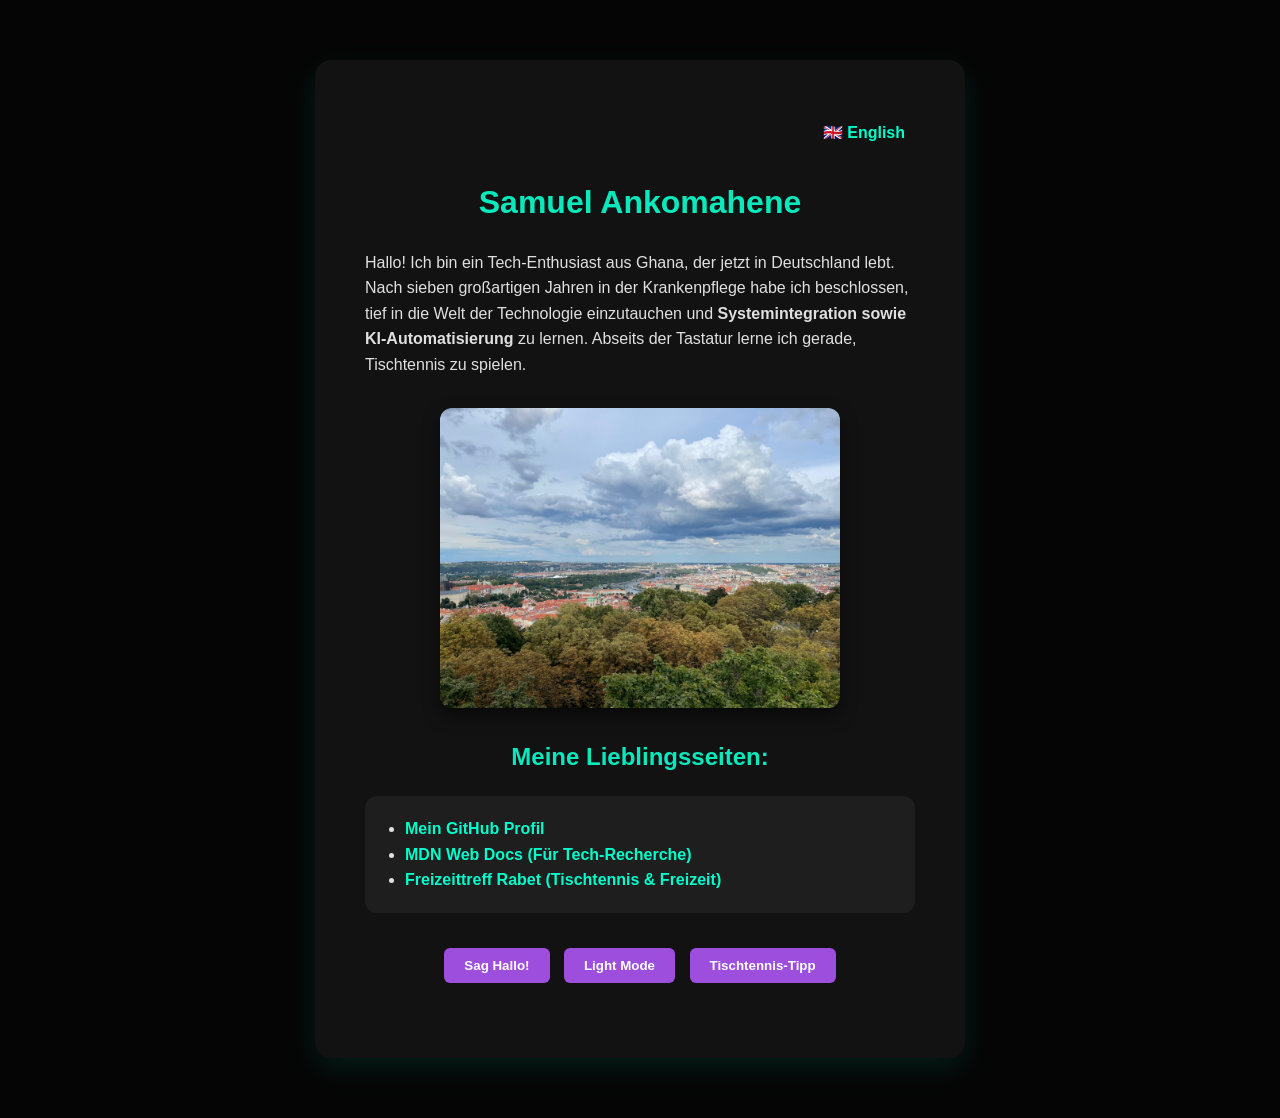
<file: index.html>
<!DOCTYPE html>
<html lang="de">
<head>
    <meta charset="UTF-8">
    <meta name="viewport" content="width=device-width, initial-scale=1.0">
    <title>Über mich - Sammy</title>
    <link rel="stylesheet" href="style.css">
</head>
<body>
    <!-- Language Toggle -->
    <div style="text-align: right; padding: 10px;">
        <a href="index-en.html" style="text-decoration: none; font-weight: bold; color: #00ffcc;">🇬🇧 English</a>
    </div>

    <h1>Samuel Ankomahene</h1>
    
    <p>Hallo! Ich bin ein Tech-Enthusiast aus Ghana, der jetzt in Deutschland lebt. Nach sieben großartigen Jahren in der Krankenpflege habe ich beschlossen, tief in die Welt der Technologie einzutauchen und <strong>Systemintegration sowie KI-Automatisierung</strong> zu lernen. Abseits der Tastatur lerne ich gerade, Tischtennis zu spielen.</p>
    
    <img src="foto.jpg" alt="Ein Foto von Samuel" width="400">
    
    <h2>Meine Lieblingsseiten:</h2>
    <ul>
        <li><a href="https://github.com/samuelankomahene" target="_blank">Mein GitHub Profil</a></li>
        <li><a href="https://developer.mozilla.org/de/" target="_blank">MDN Web Docs (Für Tech-Recherche)</a></li>
        <li><a href="https://www.leipzig.de/leben-in-leipzig/kinder-und-familie/freizeitangebote-fuer-kinder-und-jugendliche/freizeittreffs/rabet" target="_blank">Freizeittreff Rabet (Tischtennis & Freizeit)</a></li>
    </ul>
    
    <div style="text-align: center; margin-top: 30px;">
        <button id="alertBtn">Sag Hallo!</button>
        <button id="themeBtn">Light Mode</button>
        <button id="hobbyBtn">Tischtennis-Tipp</button>
    </div>
    
    <p id="hobbyText" style="text-align: center; margin-top: 20px; font-weight: bold;"></p>

    <script src="script.js"></script>
</body>
</html>
</file>
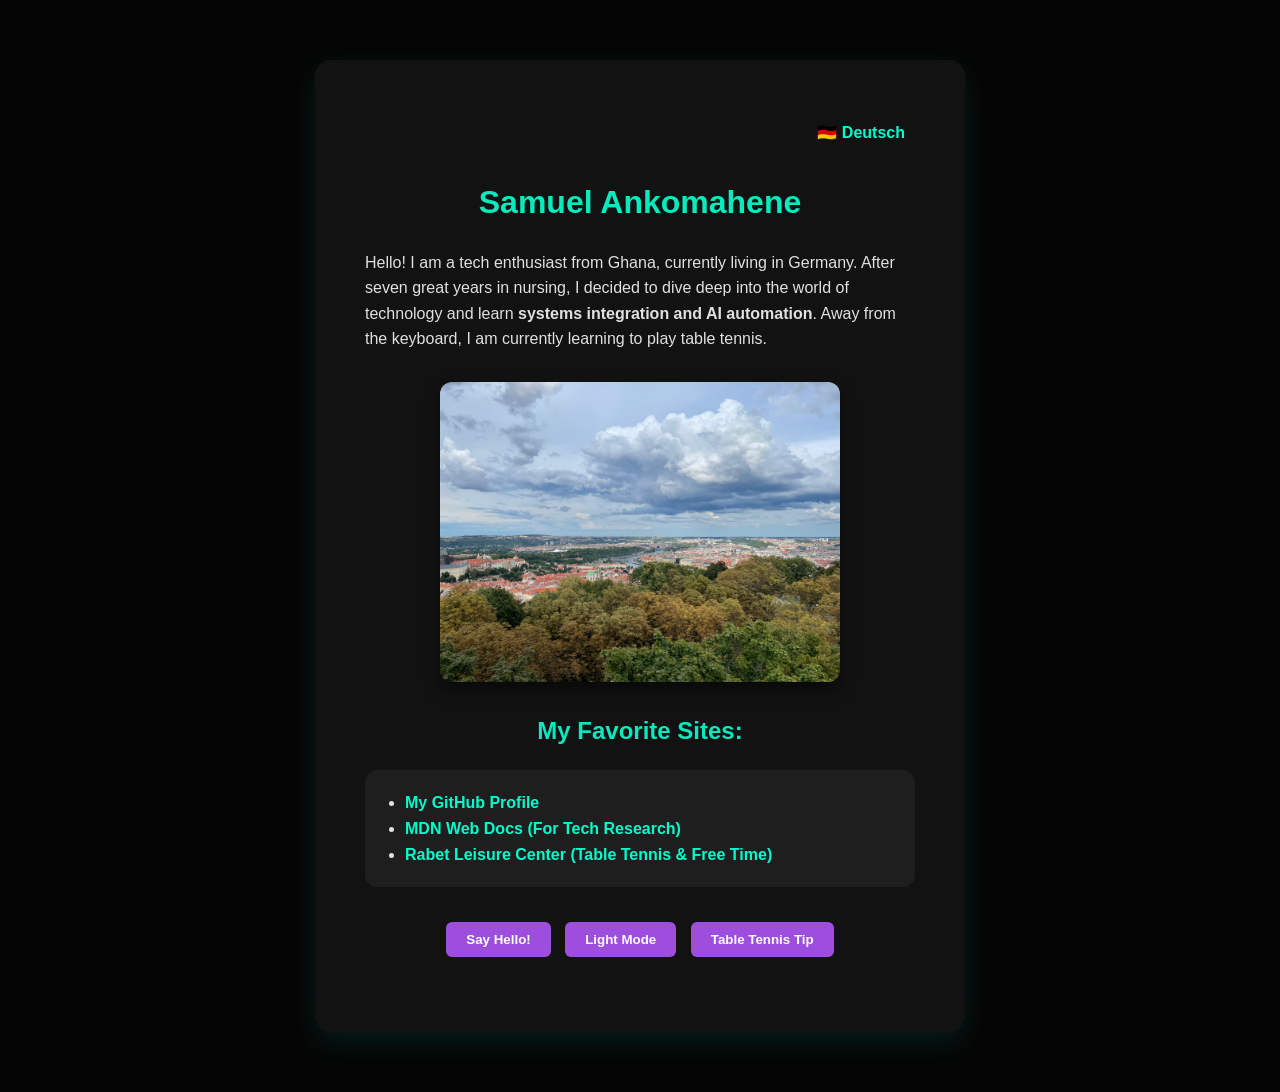
<file: index-en.html>
<!DOCTYPE html>
<html lang="en">
<head>
    <meta charset="UTF-8">
    <meta name="viewport" content="width=device-width, initial-scale=1.0">
    <title>About Me - Sammy</title>
    <link rel="stylesheet" href="style.css">
</head>
<body>
    <!-- Language Toggle -->
    <div style="text-align: right; padding: 10px;">
        <a href="index.html" style="text-decoration: none; font-weight: bold; color: #00ffcc;">🇩🇪 Deutsch</a>
    </div>

    <h1>Samuel Ankomahene</h1>
    
    <p>Hello! I am a tech enthusiast from Ghana, currently living in Germany. After seven great years in nursing, I decided to dive deep into the world of technology and learn <strong>systems integration and AI automation</strong>. Away from the keyboard, I am currently learning to play table tennis.</p>
    
    <img src="foto.jpg" alt="A photo of Samuel" width="400">
    
    <h2>My Favorite Sites:</h2>
    <ul>
        <li><a href="https://github.com/samuelankomahene" target="_blank">My GitHub Profile</a></li>
        <li><a href="https://developer.mozilla.org/en-US/" target="_blank">MDN Web Docs (For Tech Research)</a></li>
        <li><a href="https://www.leipzig.de/leben-in-leipzig/kinder-und-familie/freizeitangebote-fuer-kinder-und-jugendliche/freizeittreffs/rabet" target="_blank">Rabet Leisure Center (Table Tennis & Free Time)</a></li>
    </ul>
    
    <div style="text-align: center; margin-top: 30px;">
        <button id="alertBtn">Say Hello!</button>
        <button id="themeBtn">Light Mode</button>
        <button id="hobbyBtn">Table Tennis Tip</button>
    </div>
    
    <p id="hobbyText" style="text-align: center; margin-top: 20px; font-weight: bold;"></p>

    <script src="script.js"></script>
</body>
</html>
</file>
<file: style.css>
/* The main browser background (Almost black) */
html {
    background-color: #050505; 
}

/* The "Floating Card" */
body {
    font-family: 'Helvetica Neue', Arial, sans-serif;
    background-color: #121212; /* Dark card background */
    color: #e0e0e0; /* Light grey text */
    max-width: 550px;
    margin: 60px auto;
    padding: 50px;
    border-radius: 16px;
    box-shadow: 0 10px 30px rgba(0, 255, 204, 0.1); /* Subtle cyan glow */
    line-height: 1.6;
}

h1, h2 {
    color: #08eabd; /* Tech Cyan */
    text-align: center;
}

img {
    display: block;
    margin: 30px auto;
    border-radius: 12px;
    box-shadow: 0 8px 16px rgba(0, 0, 0, 0.5);
}

a {
    color: #00ffcc;
    text-decoration: none;
    font-weight: bold;
}

a:hover {
    color: #ffffff;
    text-decoration: underline;
}

ul {
    background-color: #1e1e1e; /* Slightly lighter dark grey for contrast */
    padding: 20px 40px;
    border-radius: 12px;
}
/* Button Styling */
button {
    background-color: #9d4edd; /* Neon Purple */
    color: #ffffff;
    border: none;
    padding: 10px 20px;
    margin: 5px;
    border-radius: 6px;
    font-weight: bold;
    cursor: pointer;
    transition: 0.3s;
}

button:hover {
    background-color: #ffffff;
    color: #9d4edd;
    box-shadow: 0 0 15px #9d4edd;
}
/* Light Mode Override Class (JavaScript will trigger this) */
body.light-mode {
    background-color: #f8f9fa;
    color: #333333;
    box-shadow: 0 10px 30px rgba(0, 0, 0, 0.1);
}

body.light-mode h1, 
body.light-mode h2, 
body.light-mode a {
    color: #9d4edd; /* Matches your new Cyberpunk buttons! */
}

body.light-mode ul {
    background-color: #e9ecef;
}
</file>
